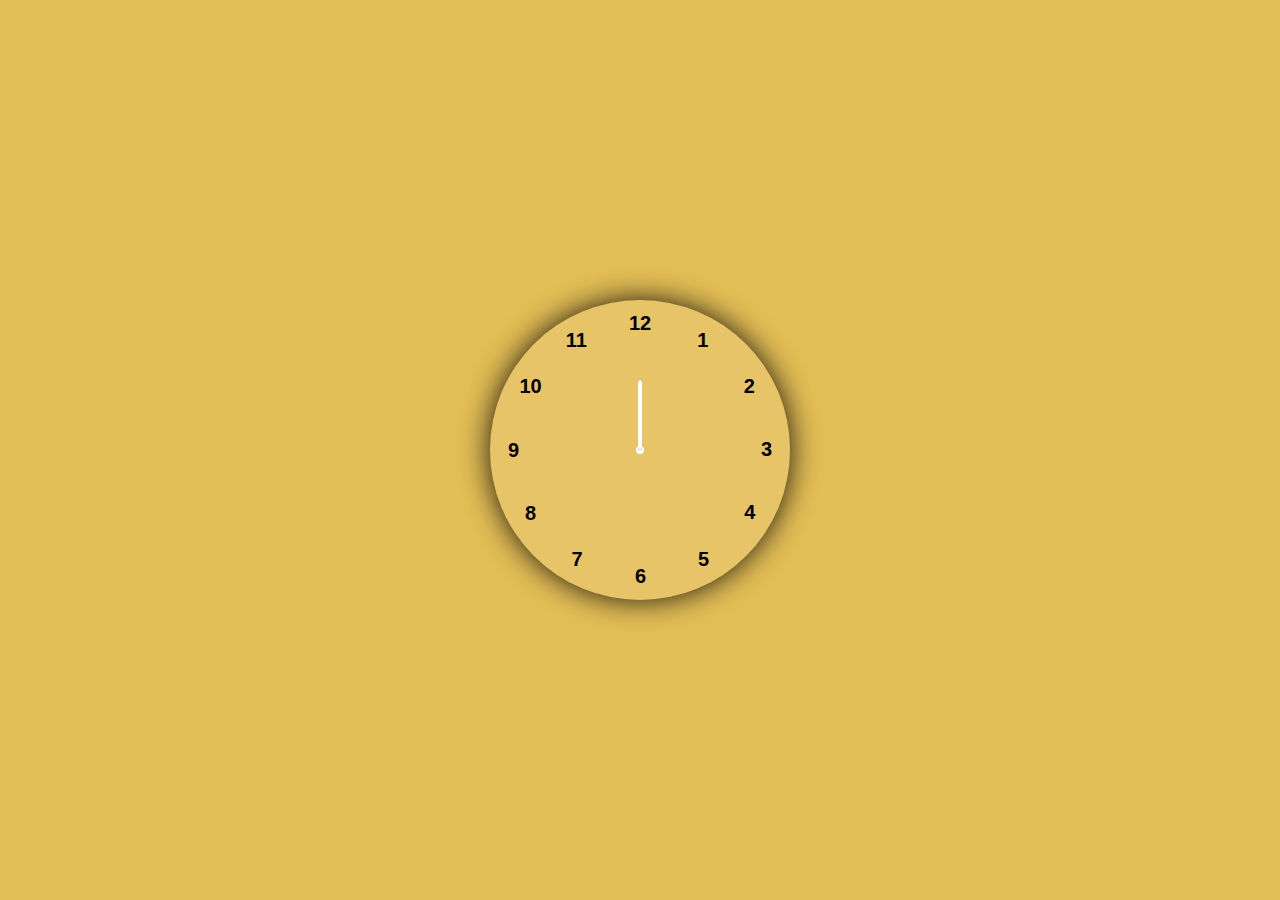
<file: Analog Clock using HTML CSS Javascript/index.html>
<!DOCTYPE html>
<html lang="en">
<head>
    <meta charset="UTF-8">
    <meta name="viewport" content="width=device-width, initial-scale=1.0">
    <link rel="stylesheet" href="style.css">
    <title>Aanalog Clock</title>
</head>
<body>
    <div class="container">
        <div class="clock">

            <div style="--clr:pink;" id="hour" class="hand"><i></i></div>
            <div style="--clr:blue;" id="min" class="hand"><i></i></div>
            <div style="--clr:white;" id="sec" class="hand"><i></i></div>

            <span style="--i:1;"><b>1</b></span>
            <span style="--i:2;"><b>2</b></span>
            <span style="--i:3;"><b>3</b></span>
            <span style="--i:4;"><b>4</b></span>
            <span style="--i:5;"><b>5</b></span>
            <span style="--i:6;"><b>6</b></span>
            <span style="--i:7;"><b>7</b></span>
            <span style="--i:8;"><b>8</b></span>
            <span style="--i:9;"><b>9</b></span>
            <span style="--i:10;"><b>10</b></span>
            <span style="--i:11;"><b>11</b></span>
            <span style="--i:12;"><b>12</b></span>
        </div>
    </div>

    <script src="script.js"></script>
</body>
</html>
</file>
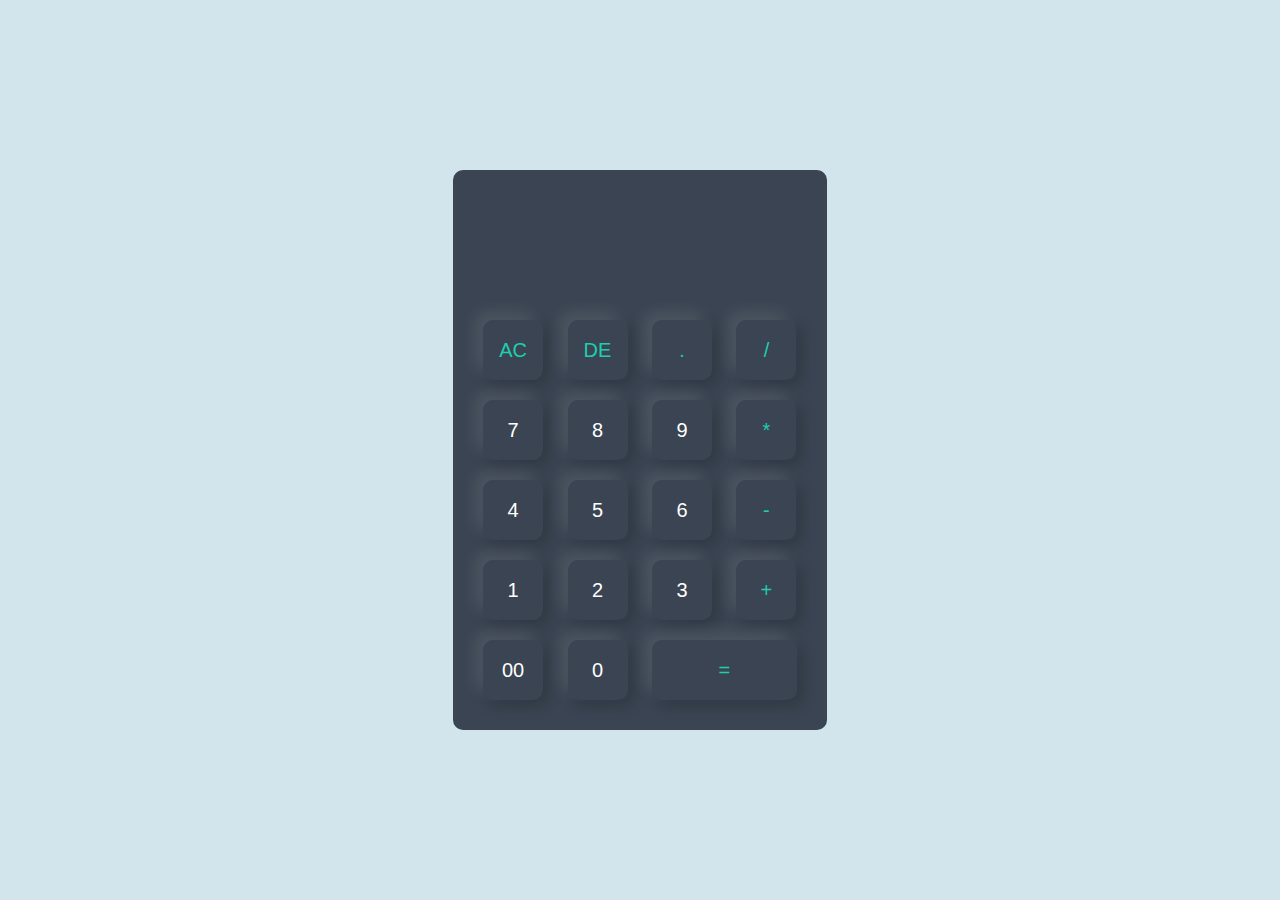
<file: Simple Calculator/index.html>
<!DOCTYPE html>
<html lang="en">
<head>
    <meta charset="UTF-8">
    <meta name="viewport" content="width=C, initial-scale=1.0">
    <title>Calculator</title>
    <link rel="stylesheet" href="style.css">
</head>
<body>
    
<div class="container">
    <div class="calculator">
        <form>
            <div class="display">
                <input type="text" name="display">
            </div>
            <div> 
                <input type="button" value="AC" onclick="display.value = '' " class="operator">
                <input type="button" value="DE" onclick="display.value = display.value.toString().slice(0,-1)" class="operator">
                <input type="button" value="." onclick="display.value += '.' " class="operator">
                <input type="button" value="/" onclick="display.value += '/' " class="operator">
            </div>
            <div> 
                <input type="button" value="7" onclick="display.value += '7' ">
                <input type="button" value="8" onclick="display.value += '8' ">
                <input type="button" value="9" onclick="display.value += '9' ">
                <input type="button" value="*" onclick="display.value += '*' " class="operator">
            </div>
            <div> 
                <input type="button" value="4" onclick="display.value += '4' ">
                <input type="button" value="5" onclick="display.value += '5' ">
                <input type="button" value="6" onclick="display.value += '6' ">
                <input type="button" value="-" onclick="display.value += '-' " class="operator">
            </div>
            <div> 
                <input type="button" value="1" onclick="display.value += '1' ">
                <input type="button" value="2" onclick="display.value += '2' ">
                <input type="button" value="3" onclick="display.value += '3' ">
                <input type="button" value="+" onclick="display.value += '+' " class="operator">
            </div>
            <div> 
                <input type="button" value="00" onclick="display.value += '00' ">
                <input type="button" value="0" onclick="display.value += '0' ">
                <input type="button" value="=" onclick="display.value = eval(display.value)" class="equal operator">
            </div>
        </form>
    </div>
</div>



</body>
</html>
</file>
<file: Analog Clock using HTML CSS Javascript/style.css>
*{
    margin: 0;
    padding: 0;
    box-sizing: border-box;
    font-family: sans-serif;
}

body{
    display: flex;
    justify-content: center;
    align-items: center;
    min-height: 100vh;
    background-color: rgb(228, 190, 86);   
}

.container{
    position: relative;
}

.clock{
    width: 300px;
    height: 300px;
    border-radius: 50%;
    background-color: rgba(255,255,255, 0.1);
    border: rgba(255,255,255, 0.25);
    box-shadow: 0px 0px 30px rgba(0,0, 0,0.9);
    display: flex;
    justify-content: center;
    align-items: center;

}

.clock span{
    position: absolute;
    transform: rotate(calc(30deg * var(--i)));
    inset: 12px;
    text-align: center;
}

.clock span b{
    transform: rotate(calc(-30deg * var(--i)));
    display: inline-block;
    font-size: 20px;    
}

.clock::before{
    content: '';
    position: absolute;
    width: 8px;
    height: 8px;
    border-radius: 50%;
    background-color: white;
}

.hand{
    position: absolute;
    display: flex;
    justify-content: center;
    align-items: flex-end;
}

.hand i{
    position: absolute;
    background-color: var(--clr);
    width: 4px;
    height: 70px;
    border-radius: 8px;

}
</file>
<file: Simple Calculator/style.css>
*{
    margin: 0;
    padding: 0;
    font-family: 'Poppins', sans-serif;
    box-sizing: border-box;
}

.container{
    width: 100%;
    height: 100vh;
    background-color: rgb(210, 229, 236);
    display: flex;
    align-items: center;
    justify-content: center;
}

.calculator{
    background: #3a4452;
    padding: 20px;
    border-radius: 10px;
}

.calculator form input{
    border: 0;
    outline: 0;
    width: 60px;
    height: 60px;
    border-radius: 10px;
    box-shadow: -8px -8px 15px rgba(255,255,255,0.1),5px 5px 15px rgba(0,0,0,0.2);
    background: transparent;
    font-size: 20px;
    color: #fff;
    cursor: pointer;
    margin: 10px;
}
form .display{
    display: flex;
    justify-content: flex-end;
    margin: 20px 0;
}

form .display input{
    text-align: right;
    flex: 1;
    font-size: 45px;
    box-shadow: none;
}
form input.equal{
    width: 145px;
}

form input.operator{
    color: #1ecfaf;
}
</file>
